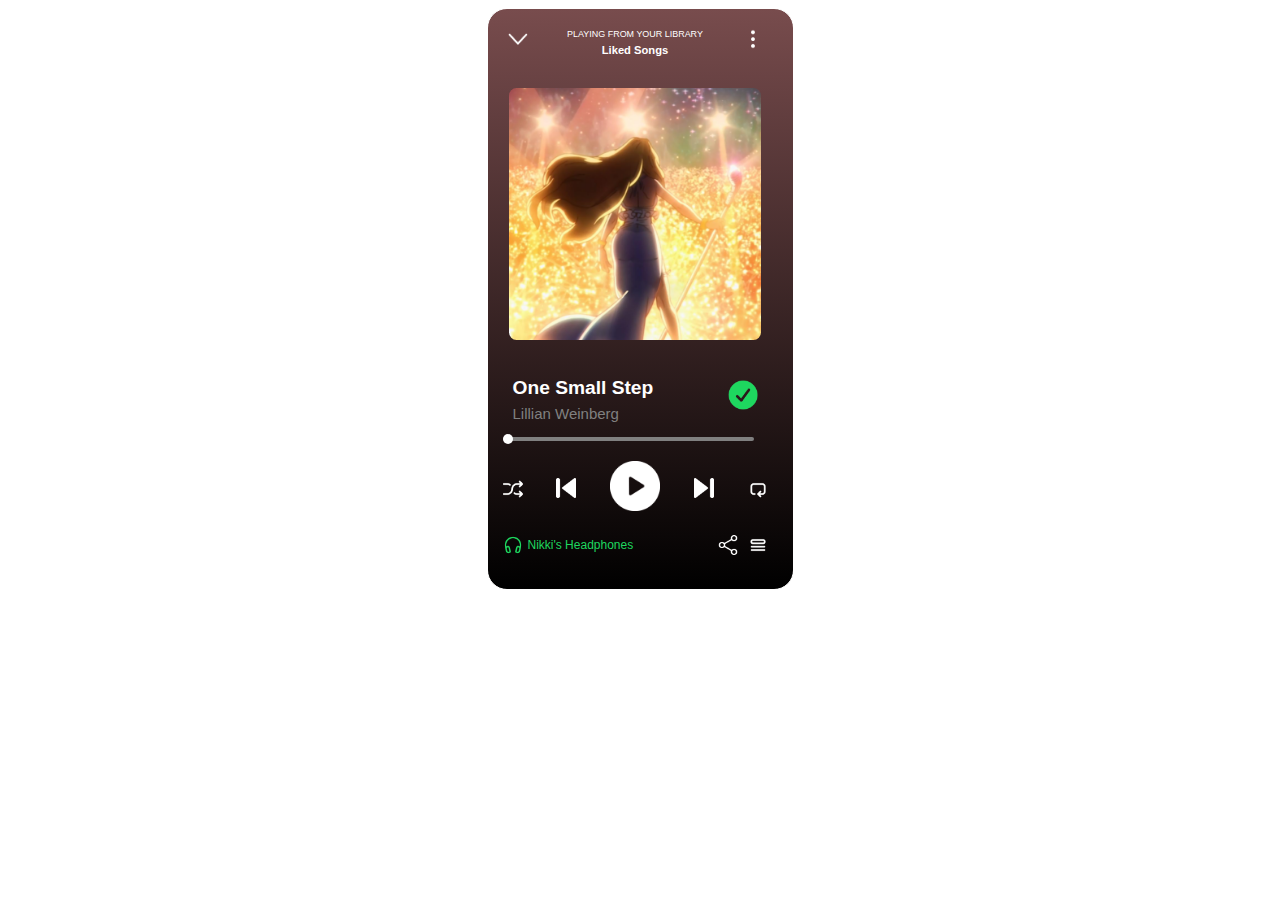
<file: index.html>
<!DOCTYPE html>
<html lang="en">
<head>
    <meta charset="UTF-8">
    <meta name="viewport" content="width=device-width, initial-scale=1.0">
    <link rel="stylesheet" href="style.css">
    <title>Document</title>
</head>
<body id="workskin">
    <div class="frame">
        <div class="scrollmaster">
            <div class="inscrl">
                <div class="header">
                    <img src="down-arrow.png" alt="Down Arrow" class="down-arrow">
                    <div class="header-text">
                        <p class="playing-from">PLAYING FROM YOUR LIBRARY</p>
                        <p class="liked">Liked Songs</p>
                    </div>
                    <img src="more.png" alt="Menu Icon" class="more">
                </div>
                <div class="song-icon">
                    <img src="song-icon.png" alt="Song Icon">
                </div>
                <div class="titles">
                    <div class="titles-left">
                        <p class="song-name">One Small Step</p>
                        <p class="artist-name">Lillian Weinberg</p>
                    </div>
                    <div class="titles-right">
                        <details class="like-buttons">
                            <summary>
                                <img class="plus" src="plus.png" alt="Plus Button">
                                <img class="like" src="like.png" alt="Like Button">
                            </summary>
                        </details>
                    </div>
                </div>
                <div class="plbk">
                    <div class="plbkb">
                        <div class="bar1"></div>
                        <div class="bar2"></div>
                        <div class="bar3"></div>
                        <div class="bar4"></div>
                        <div class="bar5"></div>
                        <div class="bar6"></div>
                        <div class="bar7"></div>
                        <div class="bar8"></div>
                    </div>
                    <div class="trackers">
                        <div class="tracker1"></div>
                        <div class="tracker2"></div>
                        <div class="tracker3"></div>
                        <div class="tracker4"></div>
                        <div class="tracker5"></div>
                        <div class="tracker6"></div>
                        <div class="tracker7"></div>
                        <div class="tracker8"></div>
                        <div class="tracker9"></div>
                    </div>
                </div>
                <div class="plbk-ctrls">
                    <details class="shuffle-btn">
                        <summary>
                            <img class="shuffle" src="shuffle.png" alt="Shuffle Button">
                            <img class="shuffle1" src="shuffle1.png" alt="Shuffle Green Button">
                        </summary>
                    </details>
                    <img class="previous" src="previous.png" alt="Previous Button">
                    <details class="play-pause">
                        <summary>
                            <img class="play" src="play.png" alt="Play Button">
                            <img class="pause" src="pause.png" alt="Pause Button">
                        </summary>
                    </details>
                    <img class="next" src="next.png" alt="Next Button">
                    <details class="loop-btn">
                        <summary>
                            <img class="loop" src="loop.png" alt="Loop Button">
                            <img class="loop1" src="loop1.png" alt="Loop Green Button">
                        </summary>
                    </details>
                </div>
                <div class="other-ctrls">
                    <div class="device"><img src="headphones.png"><p class="green">Nikki's Headphones</p></div>
                    <img class="share" src="share.png" alt="Share Icon">
                    <img class="queue" src="queue.png" alt="Queue Icon">
                </div>
                <div class="lyrics">
                    <div class="text0"><p>Lyrics</p><img class="expand" src="expand.png"></div>
                    <div class="lyrc">
                        <div class="fade top"></div>
                        <div class="fade bottom"></div>
                        <div class="lyr text1">
                            <p><span class="white">No where to turn</span></p>
                            <p>No where to hide</p>
                            <p>Between a rock and a hard place</p>
                            <p>Someone to find I know that times are tough</p>
                            <p>Just down and out putting</p>
                        </div>

                        <div class="lyr text2">
                            <p><span class="white">know where to start</span></p>
                            <p><span class="white">Each and every road seems to be calling to me</span></p>
                            <p>Pulled in every which way, so I made my own path</p>
                            <p>A deep breath and my best foot forward</p>
                        </div>

                        <div class="lyr text3">
                            <p><span class="white">make</span></p>
                            <p><span class="white">Just taking one small step to hero</span></p>
                            <p>I'll take the chance</p>
                            <p>And when I do I'll be thinking of the same thing I always do</p>
                        </div>

                        <div class="lyr text4">
                            <p><span class="white">inside</span></p>
                            <p><span class="white">A flame that will never burn out</span></p>
                            <p>Something that's mine</p>
                            <p>I did it on my own, no looking back</p>
                            <p>Wishing for my time to shine</p>
                        </div>

                        <div class="lyr text5">
                            <p><span class="white">So there's no looking back</span></p>
                            <p><span class="white">A deep breath and my best foot forward</span></p>
                            <p>One small step from zero to start again</p>
                            <p>If we want to be strong</p>
                            <p>Have to believe that we can</p>
                        </div>

                        <div class="lyr text6">
                            <p><span class="white">I'll be wishing for the same thing I always do</span></p>
                            <p><span class="white">It's always you</span></p>
                            <p>♪</p>
                            <p>All the hopes we have</p>
                            <p>Is right here in our hands</p>
                        </div>

                        <div class="lyr text7">
                            <p><span class="white">Is right here in our hands</span></p>
                            <p><span class="white">The future's left unseen</span></p>
                            <p><span class="white">Just a blank page</span></p>
                            <p>All the strength I need</p>
                            <p>Is right here in me</p>
                            <p>Just need one small step</p>
                        </div>

                        <div class="lyr text8">
                            <p><span class="white">from zero, I'm not afraid</span></p>
                            <p><span class="white">'Cause the world that we want is right here for us</span></p>
                            <p>Just taking one small step to hero, I'll take the chance</p>
                            <p>And when I do, I'll be thinking of the same thing I always do</p>
                        </div>

                        <div class="lyr text9">
                            <p><span class="white">Just taking one small step to hero, I'll take the chance</span></p>
                            <p><span class="white">And when I do, I'll be thinking of the same thing I always do</span></p>
                            <p><span class="white">It's always you</span></p>
                        </div>
                    </div>
                </div>
                <div class="about">
                    <div class="about-pic">
                        <div class="fade-top2"></div>
                        <img class="artist-pic" src="about2.png" alt="About Image">
                    </div>
                    <div class="about-text">
                        <p class="about-the-artist">About the artist</p>
                        <div class="about-sides">
                            <div class="about-left">
                                <p class="world-rank white">#1 in the world</p>
                                <p class="artist-name-2"><span class="white">Lillian Weinberg</span></p>
                                <img class="verify" src="verify.png" alt="Verified Icon">
                                <p class="about-small-txt">120M monthly listeners</p>
                            </div>
                            <div class="about-right">
                                <details class="follow"><summary><p class="follow-p1">Follow</p><p class="follow-p2">Following</p></summary>
                            </div>
                        </div>
                        <p class=" desc about-small-txt">Insert Description Here</p>
                    </div>
                </div>
            </div>
        </div>
    </div>
</body>
</html>
</file>
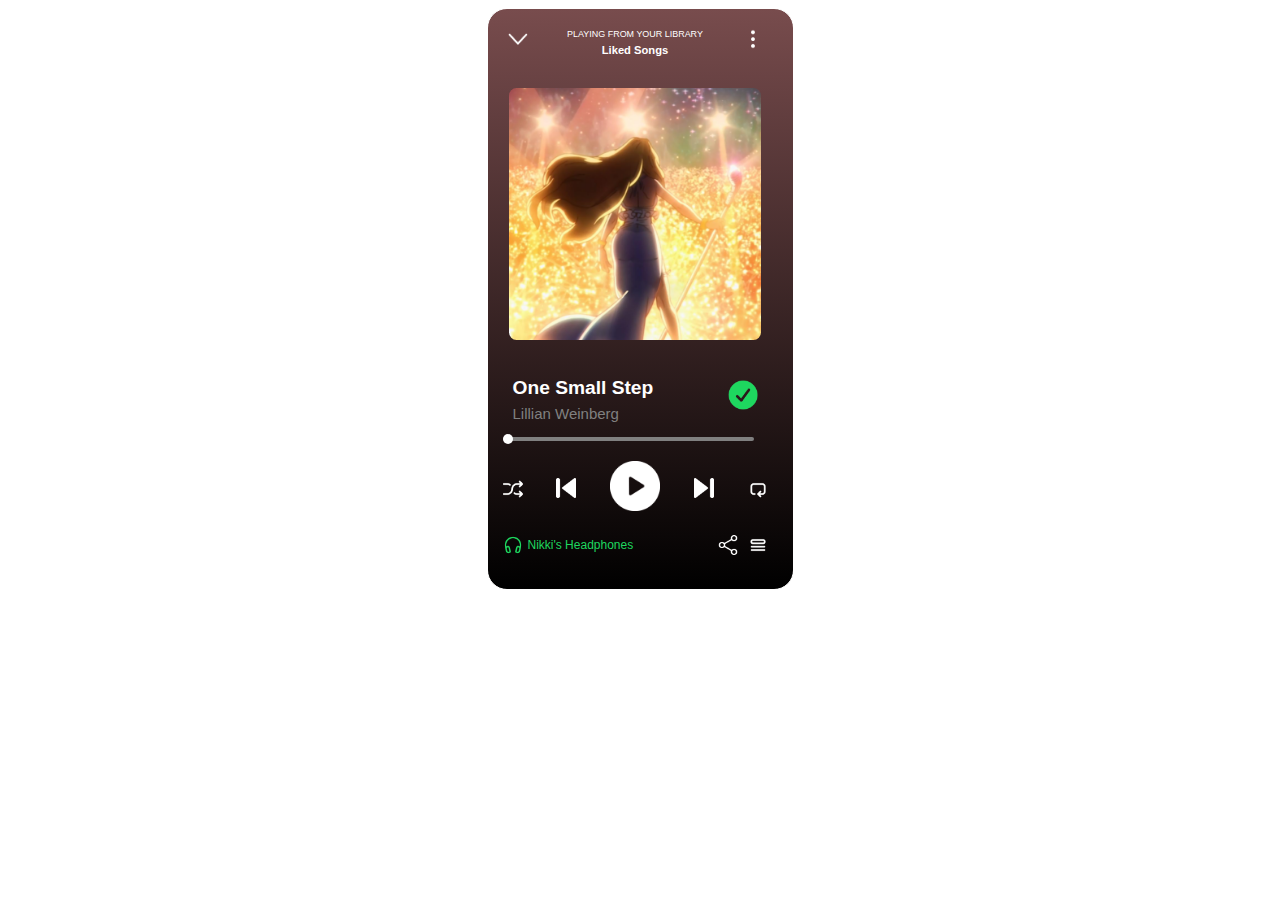
<file: file.html>
<!DOCTYPE html>
<html lang="en">
<head>
    <meta charset="UTF-8">
    <meta name="viewport" content="width=device-width, initial-scale=1.0">
    <link rel="stylesheet" href="style.css">
    <title>Document</title>
</head>
<body id="workskin">
    <div class="frame">
        <div class="scrollmaster">
            <div class="inscrl">
                <div class="header">
                    <img src="down-arrow.png" alt="Down Arrow" class="down-arrow">
                    <div class="header-text">
                        <p class="playing-from">PLAYING FROM YOUR LIBRARY</p>
                        <p class="liked">Liked Songs</p>
                    </div>
                    <img src="more.png" alt="Menu Icon" class="more">
                </div>
                <div class="song-icon">
                    <img src="song-icon.png" alt="Song Icon">
                </div>
                <div class="titles">
                    <div class="titles-left">
                        <p class="song-name">One Small Step</p>
                        <p class="artist-name">Lillian Weinberg</p>
                    </div>
                    <div class="titles-right">
                        <details class="like-buttons">
                            <summary>
                                <img class="plus" src="plus.png" alt="Plus Button">
                                <img class="like" src="like.png" alt="Like Button">
                            </summary>
                        </details>
                    </div>
                </div>
                <div class="plbk">
                    <div class="plbkb">
                        <div class="bar1"></div>
                        <div class="bar2"></div>
                        <div class="bar3"></div>
                        <div class="bar4"></div>
                        <div class="bar5"></div>
                        <div class="bar6"></div>
                        <div class="bar7"></div>
                        <div class="bar8"></div>
                    </div>
                    <div class="trackers">
                        <div class="tracker1"></div>
                        <div class="tracker2"></div>
                        <div class="tracker3"></div>
                        <div class="tracker4"></div>
                        <div class="tracker5"></div>
                        <div class="tracker6"></div>
                        <div class="tracker7"></div>
                        <div class="tracker8"></div>
                        <div class="tracker9"></div>
                    </div>
                </div>
                <div class="plbk-ctrls">
                    <details class="shuffle-btn">
                        <summary>
                            <img class="shuffle" src="shuffle.png" alt="Shuffle Button">
                            <img class="shuffle1" src="shuffle1.png" alt="Shuffle Green Button">
                        </summary>
                    </details>
                    <img class="previous" src="previous.png" alt="Previous Button">
                    <details class="play-pause">
                        <summary>
                            <img class="play" src="play.png" alt="Play Button">
                            <img class="pause" src="pause.png" alt="Pause Button">
                        </summary>
                    </details>
                    <img class="next" src="next.png" alt="Next Button">
                    <details class="loop-btn">
                        <summary>
                            <img class="loop" src="loop.png" alt="Loop Button">
                            <img class="loop1" src="loop1.png" alt="Loop Green Button">
                        </summary>
                    </details>
                </div>
                <div class="other-ctrls">
                    <div class="device"><img src="headphones.png"><p class="green">Nikki's Headphones</p></div>
                    <img class="share" src="share.png" alt="Share Icon">
                    <img class="queue" src="queue.png" alt="Queue Icon">
                </div>
                <div class="lyrics">
                    <div class="text0"><p>Lyrics</p><img class="expand" src="expand.png"></div>
                    <div class="lyrc">
                        <div class="fade top"></div>
                        <div class="fade bottom"></div>
                        <div class="lyr text1">
                            <p><span class="white">No where to turn</span></p>
                            <p>No where to hide</p>
                            <p>Between a rock and a hard place</p>
                            <p>Someone to find I know that times are tough</p>
                            <p>Just down and out putting</p>
                        </div>

                        <div class="lyr text2">
                            <p><span class="white">know where to start</span></p>
                            <p><span class="white">Each and every road seems to be calling to me</span></p>
                            <p>Pulled in every which way, so I made my own path</p>
                            <p>A deep breath and my best foot forward</p>
                        </div>

                        <div class="lyr text3">
                            <p><span class="white">make</span></p>
                            <p><span class="white">Just taking one small step to hero</span></p>
                            <p>I'll take the chance</p>
                            <p>And when I do I'll be thinking of the same thing I always do</p>
                        </div>

                        <div class="lyr text4">
                            <p><span class="white">inside</span></p>
                            <p><span class="white">A flame that will never burn out</span></p>
                            <p>Something that's mine</p>
                            <p>I did it on my own, no looking back</p>
                            <p>Wishing for my time to shine</p>
                        </div>

                        <div class="lyr text5">
                            <p><span class="white">So there's no looking back</span></p>
                            <p><span class="white">A deep breath and my best foot forward</span></p>
                            <p>One small step from zero to start again</p>
                            <p>If we want to be strong</p>
                            <p>Have to believe that we can</p>
                        </div>

                        <div class="lyr text6">
                            <p><span class="white">I'll be wishing for the same thing I always do</span></p>
                            <p><span class="white">It's always you</span></p>
                            <p>♪</p>
                            <p>All the hopes we have</p>
                            <p>Is right here in our hands</p>
                        </div>

                        <div class="lyr text7">
                            <p><span class="white">Is right here in our hands</span></p>
                            <p><span class="white">The future's left unseen</span></p>
                            <p><span class="white">Just a blank page</span></p>
                            <p>All the strength I need</p>
                            <p>Is right here in me</p>
                            <p>Just need one small step</p>
                        </div>

                        <div class="lyr text8">
                            <p><span class="white">from zero, I'm not afraid</span></p>
                            <p><span class="white">'Cause the world that we want is right here for us</span></p>
                            <p>Just taking one small step to hero, I'll take the chance</p>
                            <p>And when I do, I'll be thinking of the same thing I always do</p>
                        </div>

                        <div class="lyr text9">
                            <p><span class="white">Just taking one small step to hero, I'll take the chance</span></p>
                            <p><span class="white">And when I do, I'll be thinking of the same thing I always do</span></p>
                            <p><span class="white">It's always you</span></p>
                        </div>
                    </div>
                </div>
                <div class="about">
                    <div class="about-pic">
                        <div class="fade-top2"></div>
                        <img class="artist-pic" src="about2.png" alt="About Image">
                    </div>
                    <div class="about-text">
                        <p class="about-the-artist">About the artist</p>
                        <div class="about-sides">
                            <div class="about-left">
                                <p class="world-rank white">#1 in the world</p>
                                <p class="artist-name-2"><span class="white">Lillian Weinberg</span></p>
                                <img class="verify" src="verify.png" alt="Verified Icon">
                                <p class="about-small-txt">120M monthly listeners</p>
                            </div>
                            <div class="about-right">
                                <details class="follow"><summary><p class="follow-p1">Follow</p><p class="follow-p2">Following</p></summary>
                            </div>
                        </div>
                        <p class=" desc about-small-txt">Insert Description Here</p>
                    </div>
                </div>
            </div>
        </div>
    </div>
</body>
</html>
</file>
<file: style.css>
details > summary {
  list-style: none;
}

details > summary::marker,
details > summary::-webkit-details-marker {
  display: none;
}

.frame {
  background: linear-gradient(to bottom, #784C4D, #000000);
  color: white;
  padding: 15px 10px 15px 15px;
  border-radius: 20px;
  max-width: 280px;
  max-height: 550px;
  margin: auto;
  font-family: "Futura", sans-serif;
  border: 1px solid white;
}


.scrollmaster {
  max-height: 550px;
  overflow-y: scroll;
  overflow-x: hidden;
  scrollbar-width: thin;
}

.inscrl {
  margin-right: 15px;
}

.song-icon img {
  width: 95%;
  height: auto;
  display: block;
  position: relative;
  border-radius: 3%;
  overflow: hidden;
  margin: 25px auto;
}

.titles-left {
  float: left;
  text-align: left;
  line-height: 0.4;
  margin: 0px 10px 5px 10px;
}

.song-name {
  font-weight: bold;
  font-size: 19.2px;
}

.artist-name {
  font-size: 15px;
  color: gray;
}

.titles-right {
  text-align: right;
  float: right;
  vertical-align: middle;
}

.titles-right img {
  width: 30px;
  height: 30px;
  margin: 15px 10px 5px 10px;
}

.header {
  display: flex;
}

.more, .down-arrow {
  width: 20px;
  height: 20px;
  margin: 5px;
}

.header-text {
  font-size: 11.2px;
  flex-grow: 2;
  margin: 0 20px;
  text-align: center;
  line-height: 0.4;
}

.playing-from {
  font-size: 0.8em;
}

.liked {
  font-weight: bold;
}

.plbkb {
  width: 95%;
  height: 4px;
  border-radius: 2px;
  clear: both;
  display: flex;
  background: gray;
}

.bar1, .bar2, .bar3, .bar4, .bar5, .bar6, .bar7, .bar8 {
  width: 25%;
  height: 100%;
  opacity: 0;
  transition: opacity 0.2s;
}

.bar1:hover, .bar2:hover, .bar3:hover, .bar4:hover, .bar5:hover, .bar6:hover, .bar7:hover, .bar8:hover {
  background: white;
  opacity: 1;
}

.plbkb:has(.bar2:hover) .bar1, .plbkb:has(.bar3:hover) .bar1, .plbkb:has(.bar3:hover) .bar2, .plbkb:has(.bar4:hover) .bar1, 
.plbkb:has(.bar4:hover) .bar2, .plbkb:has(.bar4:hover) .bar3, .plbkb:has(.bar5:hover) .bar1, .plbkb:has(.bar5:hover) .bar2, 
.plbkb:has(.bar5:hover) .bar3, .plbkb:has(.bar5:hover) .bar4, .plbkb:has(.bar6:hover) .bar1, .plbkb:has(.bar6:hover) .bar2, 
.plbkb:has(.bar6:hover) .bar3, .plbkb:has(.bar6:hover) .bar4, .plbkb:has(.bar6:hover) .bar5, .plbkb:has(.bar7:hover) .bar1, 
.plbkb:has(.bar7:hover) .bar2, .plbkb:has(.bar7:hover) .bar3, .plbkb:has(.bar7:hover) .bar4, .plbkb:has(.bar7:hover) .bar5, 
.plbkb:has(.bar7:hover) .bar6, .plbkb:has(.bar8:hover) .bar1, .plbkb:has(.bar8:hover) .bar2, .plbkb:has(.bar8:hover) .bar3, 
.plbkb:has(.bar8:hover) .bar4, .plbkb:has(.bar8:hover) .bar5, .plbkb:has(.bar8:hover) .bar6, .plbkb:has(.bar8:hover) .bar7 {
  background: white;
  opacity: 1;
}

.trackers {
  width: 95%;
  display: flex;
  justify-content: space-between;
}

.trackers > div {
  border-radius: 50%;
  height: 10px;
  width: 10px;
  z-index: 100;
  position: relative;
  top: -7px;
  background: white;
}

.plbk:has(.bar1:hover) .tracker1, .plbk:has(.bar2:hover) .tracker1, .plbk:has(.bar3:hover) .tracker1, 
.plbk:has(.bar4:hover) .tracker1, .plbk:has(.bar5:hover) .tracker1, .plbk:has(.bar6:hover) .tracker1, 
.plbk:has(.bar7:hover) .tracker1, .plbk:has(.bar8:hover) .tracker1 {
  opacity: 0;
  visibility: hidden;
}

.tracker2, .tracker3, .tracker4, .tracker5, .tracker6, .tracker7, .tracker8, .tracker9 {
  opacity: 0;
  transition: opacity 0.1s;
  visibility: hidden
}

.plbk:has(.bar1:hover) .tracker2, .plbk:has(.bar2:hover) .tracker3, .plbk:has(.bar3:hover) .tracker4, 
.plbk:has(.bar4:hover) .tracker5, .plbk:has(.bar5:hover) .tracker6, .plbk:has(.bar6:hover) .tracker7, 
.plbk:has(.bar7:hover) .tracker8, .plbk:has(.bar8:hover) .tracker9 {
  opacity: 1;
  visibility: visible;
}

.plbk:hover .tracker1 {
  opacity: 0;
  visibility: hidden;
}

.tracker1:hover, .tracker2:hover, .tracker3:hover, .tracker4:hover, .tracker5:hover, .tracker6:hover, .tracker7:hover, .tracker8:hover, .tracker9:hover {
  visibility: visible;
}

.plbk:has(.tracker2:hover) .bar1, .plbk:has(.tracker3:hover) .bar1, .plbk:has(.tracker3:hover) .bar2, .plbk:has(.tracker4:hover) .bar1, 
.plbk:has(.tracker4:hover) .bar2, .plbk:has(.tracker4:hover) .bar3, .plbk:has(.tracker5:hover) .bar1, .plbk:has(.tracker5:hover) .bar2, 
.plbk:has(.tracker5:hover) .bar3, .plbk:has(.tracker5:hover) .bar4, .plbk:has(.tracker6:hover) .bar1, .plbk:has(.tracker6:hover) .bar2, 
.plbk:has(.tracker6:hover) .bar3, .plbk:has(.tracker6:hover) .bar4, .plbk:has(.tracker6:hover) .bar5, .plbk:has(.tracker7:hover) .bar1, 
.plbk:has(.tracker7:hover) .bar2, .plbk:has(.tracker7:hover) .bar3, .plbk:has(.tracker7:hover) .bar4, .plbk:has(.tracker7:hover) .bar5, 
.plbk:has(.tracker7:hover) .bar6, .plbk:has(.tracker8:hover) .bar1, .plbk:has(.tracker8:hover) .bar2, .plbk:has(.tracker8:hover) .bar3, 
.plbk:has(.tracker8:hover) .bar4, .plbk:has(.tracker8:hover) .bar5, .plbk:has(.tracker8:hover) .bar6, .plbk:has(.tracker8:hover) .bar7,
.plbk:has(.tracker9:hover) .bar1, .plbk:has(.tracker9:hover) .bar2, .plbk:has(.tracker9:hover) .bar3, .plbk:has(.tracker9:hover) .bar4, 
.plbk:has(.tracker9:hover) .bar5, .plbk:has(.tracker9:hover) .bar6, .plbk:has(.tracker9:hover) .bar7, .plbk:has(.tracker9:hover) .bar8 {
  opacity: 1;
  background: white;
}

.tracker1:hover, .tracker2:hover, .tracker3:hover, .tracker4:hover, .tracker5:hover, .tracker6:hover, .tracker7:hover, .tracker8:hover, .tracker9:hover {
  visibility: visible;
  opacity: 1;
}

.like {
  display: block;
}

.plus {
  display: none;
}

:has(.like-buttons[open]) .like {
  display: none
}

:has(.like-buttons[open]) .plus {
  display: block;
}

.lyrics {
  border-radius: 10px;
  background: #784C4D;
  padding: 10px;
  margin: 0 5px;
  height: 250px;
}

.lyrc {
  position: relative; /* establish containing block for absolute fades */
  overflow: hidden;
  color: black;
  font-weight: bold;
  font-size: 18px;
  padding: 0 5px;
  height: 222px;
  clear: both;
}

.lyrc .fade {
  position: absolute;
  left: 0;
  width: 100%;
  height: 40px;
  z-index: 1;
}

.lyrc .fade.top {
  top: 0;
  background: linear-gradient(to bottom, #784C4D, #00000000);
}

.lyrc .fade.bottom {
  bottom: 0;
  background: linear-gradient(to top, #784C4D, #00000000);
}

.text0 img {
  width: 15px;
  height: 15px;
  float: right;
  margin: 8px 5px 0 0;
}

.text0 p {
  float: left;
  font-weight: bold;
  font-size: 12.8px;
  margin: 10px 5px;
}


.inscrl:has(.bar1:hover) .text1, .inscrl:has(.bar2:hover) .text1, .inscrl:has(.bar3:hover) .text1, 
.inscrl:has(.bar4:hover) .text1, .inscrl:has(.bar5:hover) .text1, .inscrl:has(.bar6:hover) .text1, 
.inscrl:has(.bar7:hover) .text1, .inscrl:has(.bar8:hover) .text1 {
  display: none;
}

.text2,.text3,.text4,.text5,.text6,.text7,.text8,.text9 {
  display: none;
}

.inscrl:has(.bar1:hover) .text2, .inscrl:has(.bar2:hover) .text3, .inscrl:has(.bar3:hover) .text4, 
.inscrl:has(.bar4:hover) .text5, .inscrl:has(.bar5:hover) .text6, .inscrl:has(.bar6:hover) .text7, 
.inscrl:has(.bar7:hover) .text8, .inscrl:has(.bar8:hover) .text9 {
  display: block;
}

.inscrl:has(.tracker2:hover) .text1, .inscrl:has(.tracker3:hover) .text1, .inscrl:has(.tracker4:hover) .text1, 
.inscrl:has(.tracker5:hover) .text1, .inscrl:has(.tracker6:hover) .text1, .inscrl:has(.tracker7:hover) .text1, 
.inscrl:has(.tracker8:hover) .text1, .inscrl:has(.tracker9:hover) .text1 {
  display: none;
}

.inscrl:has(.tracker2:hover) .text2, .inscrl:has(.tracker3:hover) .text3, .inscrl:has(.tracker4:hover) .text4, 
.inscrl:has(.tracker5:hover) .text5, .inscrl:has(.tracker6:hover) .text6, .inscrl:has(.tracker7:hover) .text7, 
.inscrl:has(.tracker8:hover) .text8, .inscrl:has(.tracker9:hover) .text9 {
  display: block;
}

.about {
  color: black;
  font-size: 11px;
  width: 100%;
  height: 310px;
  display: flex;
  flex-direction: column;
  justify-content: center;
  margin: 10px 0 0 0;
}

.about-pic {
  display: flex;
  justify-content: center;
  overflow: hidden;
  height: 160px;
  position: relative;
}

.about-pic img {
  display: block;
  overflow: hidden;
  margin: 0 5px;
  border-radius: 10px 10px 0 0;
  width: 100%;
  height: 100%;
}

.fade-top2 {
  position: absolute;
  left: 5px;
  top: 0;
  width: 96%;
  height: 40px;
  z-index: 1;
  background: linear-gradient(to bottom, #333333AA, #00000000);
  border-radius: 10px 10px 0 0;
}

.about-text {
  background: #2c2c2c;
  color: gray;
  margin: 0 5px;
  border-radius: 0 0 10px 10px;
  position: relative;
  padding: 15px 10px 15px 15px;
}

.about-the-artist {
  color: white;
  z-index: 2;
  position: absolute;
  top: -155px;
  font-size: 14px;
  font-weight: bold;
}

.follow {
  border: 1px solid gray;
  border-radius: 15px;
  margin: 0;
  padding: 6px 10px 5px 10px;
  text-align: center;
  color: white;
  font-weight: bold;
  z-index: 2;
}

.about-sides {
  display: flex;
  padding: 0;
  margin: 0;
  justify-content: space-between;
}

.about-right {
  margin: 0;
  align-content: center;
}

.about-left > p {
  margin: 5px 0 0 0;
}

.about-left .artist-name-2 {
  font-size: 17px;
  text-wrap: wrap;
  margin: 5px 0;
  font-weight: bold;
}

.follow[open] .follow-p1, .shuffle-btn[open] .shuffle, .play-pause[open] .play, .loop-btn[open] .loop {
  display: none;
}

.follow[open] .follow-p2, .shuffle-btn[open] .shuffle1, .play-pause[open] .pause, .loop-btn[open] .loop1 {
  display: inline;
}

.follow .follow-p2, .shuffle-btn .shuffle1, .play-pause .pause, .loop-btn .loop1 {
  display: none;
}

.follow .follow-p1, .shuffle-btn .shuffle, .play-pause .play, .loop-btn .loop {
  display: inline;
}

.verify {
  width: 8px;
  height: 8px;
  margin: 0;
  padding: 0;
  display: inline;
  position: absolute;
  top: 42px;
  left: 150px;
  z-index: 0;
}

.desc {
  margin-top: 18px;
}

.plbk-ctrls {
  display: flex;
  justify-content: space-between;
  align-items: center;
  margin: 10px 0;
}

.shuffle, .shuffle1, .previous, .next, .loop, .loop1 {
  width: 20px;
  height: 20px;
  margin: 0;
}

.shuffle-btn, .loop-btn {
  padding-top: 5px;
}

.play, .pause {
  width: 50px;
  height: 50px;
  margin: 0;
}

.device img, .share, .queue {
  width: 20px;
  height: 20px;
}

.device p {
  margin: 0 0 0 5px;
  font-size: 12px;
  align-self: center;
}

.device {
  display: flex;
  flex-grow: 2;
}

.other-ctrls {
  display: flex;
  justify-content: space-between;
  align-items: center;
  margin: 20px 0;
}

.other-ctrls > img {
  margin: 0 0 0 10px;
}

.green {
  color: #1ED75F;
}

.white {
  color: white;
}

#workskin .timestamps {
  display: flex;
  justify-content: space-between;
  margin: 0 7px 0px 9px;
}

#workskin .timestamps p {
  margin: 0;
  font-size: 12px;
  color: gray;
}
</file>
